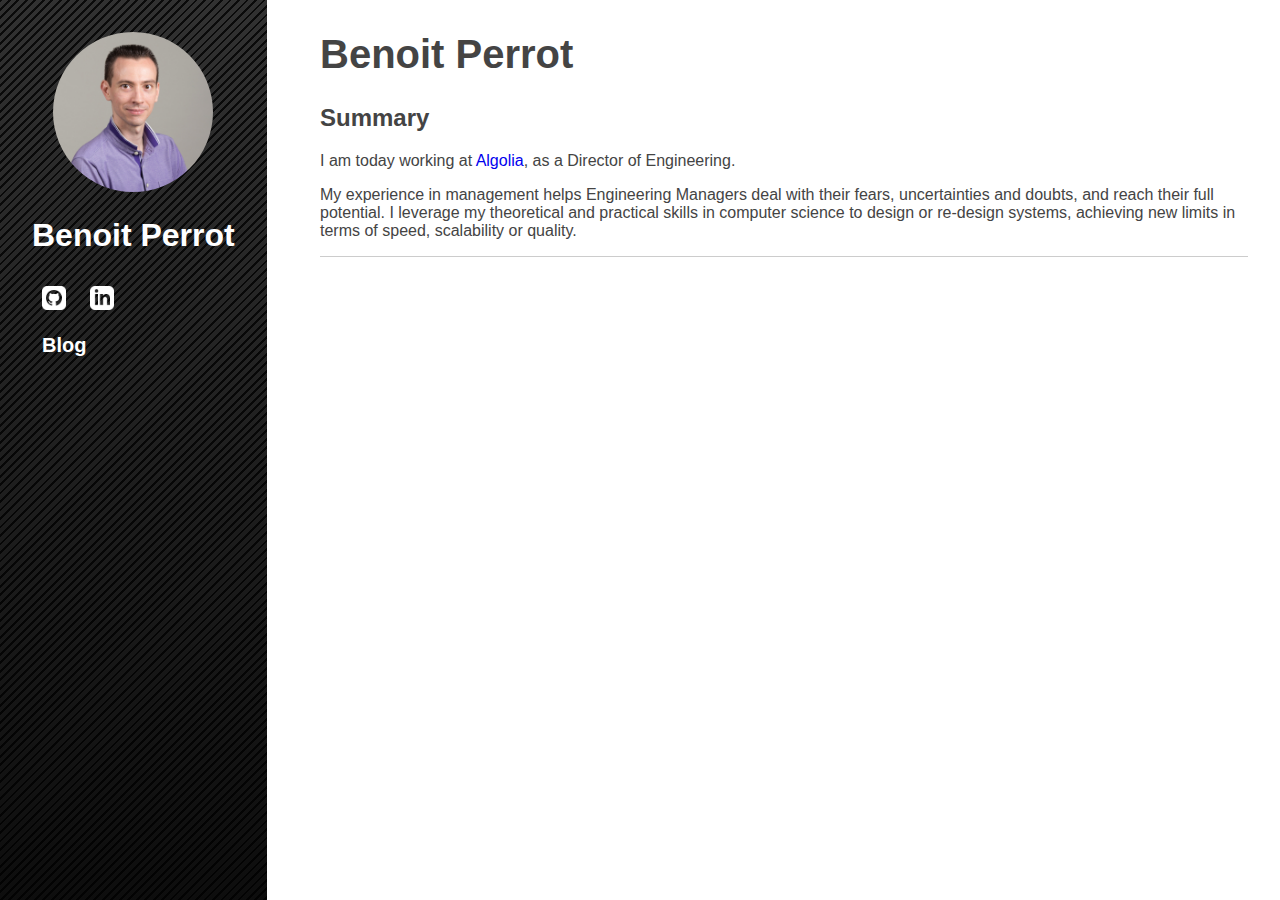
<file: index.html>
<!DOCTYPE html>
<meta name="viewport" content="width=device-width, initial-scale=1.0" />
<link href="/theme.css" rel="stylesheet" type="text/css" />
<title>Benoit Perrot</title>

<header>
  <a href="/index.html#bio">
    <img src="/2017.Benoit_PERROT.jpg" alt="Picture of Benoit Perrot">
    <h1>Benoit Perrot</h1>
  </a>
  <nav>
    <a href="https://github.com/BenoitPerrot/"><img src="/github.png" alt="Github logo" /></a>
    <a href="https://www.linkedin.com/in/benoitperrot/"><img src="/linkedin.png" alt="LinkedIn logo" /></a>
    <h2><a href="/blog/index.html">Blog</a></h2>
  </nav>
</header>

<main>
  <h1><a id="bio"></a>Benoit Perrot</h1>
  <section>
    <h2>Summary</h2>
    <p>I am today working at <a href="https://algolia.com">Algolia</a>, as a Director of Engineering.</p>
    <p>
      My experience in management helps Engineering Managers deal with their fears,
      uncertainties and doubts, and reach their full potential.
      I leverage my theoretical and practical skills in computer science to design or re-design systems,
      achieving new limits in terms of speed, scalability or quality.</p>
  </section>
</main>
</file>
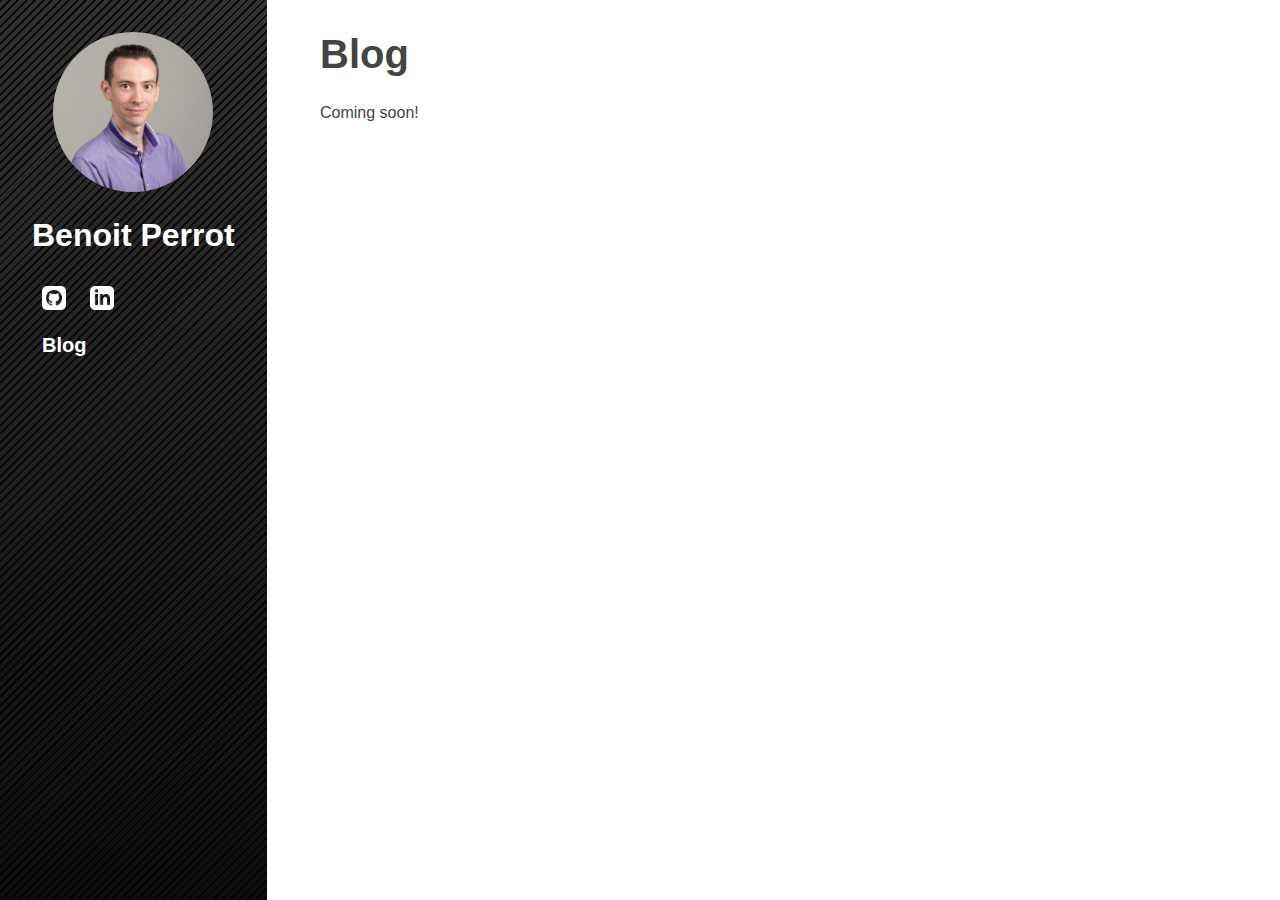
<file: blog/index.html>
<!DOCTYPE html>
<meta name="viewport" content="width=device-width, initial-scale=1.0" />
<link href="/theme.css" rel="stylesheet" type="text/css" />
<title>Benoit Perrot</title>

<header>
  <a href="/index.html#bio">
    <img src="/2017.Benoit_PERROT.jpg" alt="Picture of Benoit Perrot">
    <h1>Benoit Perrot</h1>
  </a>
  <nav>
    <a href="https://github.com/BenoitPerrot/"><img src="/github.png" alt="Github logo" /></a>
    <a href="https://www.linkedin.com/in/benoitperrot/"><img src="/linkedin.png" alt="LinkedIn logo" /></a>
    <h2><a href="/blog/index.html">Blog</a></h2>
  </nav>
</header>

<main>
  <h1><a id="#blog"></a>Blog</h1>
  <p>Coming soon!</p>
</main>
</file>
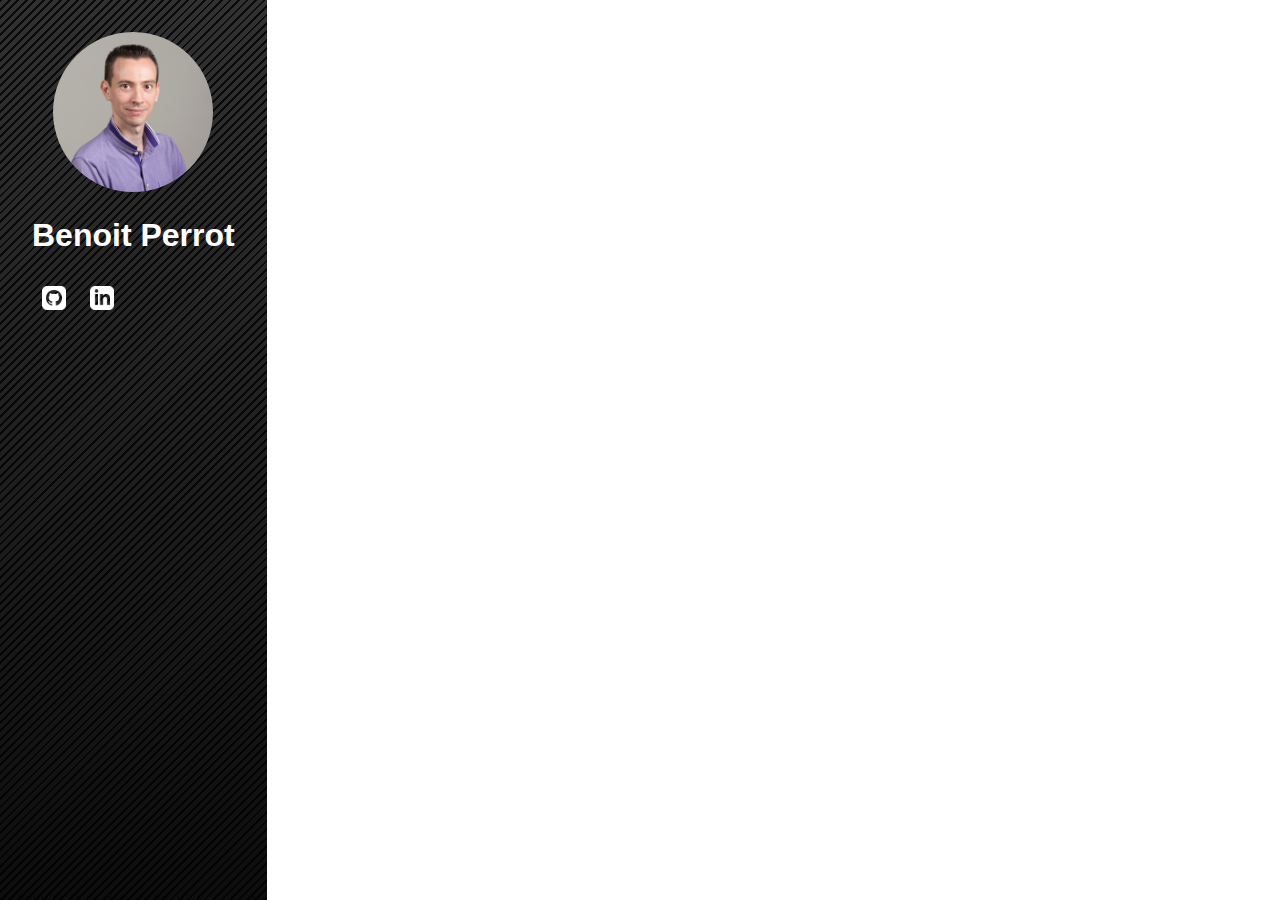
<file: _scripts/prologue.html>
<!DOCTYPE html>
<meta name="viewport" content="width=device-width, initial-scale=1.0" />
<link href="/theme.css" rel="stylesheet" type="text/css" />
<title>Benoit Perrot</title>

<header>
  <a href="/index.html#bio">
    <img src="/2017.Benoit_PERROT.jpg" alt="Picture of Benoit Perrot">
    <h1>Benoit Perrot</h1>
  </a>
  <nav>
    <a href="https://github.com/BenoitPerrot/"><img src="/github.png" alt="Github logo" /></a>
    <a href="https://www.linkedin.com/in/benoitperrot/"><img src="/linkedin.png" alt="LinkedIn logo" /></a>
  </nav>
</header>
</file>
<file: theme.css>
html, body {
  margin: 0;
  font-family: sans-serif;
}

a {
  text-decoration: none;
}

header {
  position: fixed;
  top: 0;
  left: 0;
  background-color: #0b0b0b;
  background-image:
    linear-gradient(
      to bottom,
      #0001,
      #000c
    ),
    repeating-linear-gradient(
    135deg,
    #0b0b0b,
    #0b0b0b 2px,
    #353535 2px,
    #353535 6px
  );
  display: flex;
  flex-direction: column;
  height: 100%;
  padding: 2em;
}

header > a {
  text-align: center;
}
header > a img {
  border-radius: 5em;
  max-width: 10em;
}

header h1 {
  color: #fff;
}

header nav a {
  color: white;
  padding: 10px;
  display: inline-block;
}

header nav h2 {
  font-size: 15pt;
  margin-top: 0;
}

header nav img {
  width: 1.5em;
}

main {
  margin: 2em 2em 2em 20em;
}

@media only screen and (max-width: 768px) {
  body {
    padding: 0;
  }

  header {
    position: relative;
    height: auto;
    width: auto;
    padding-bottom: 1em;
    align-items: center;
  }

  header nav h2 {
    text-align: center;
  }

  main {
    margin: 2em;
    width: auto;
  }
}

main {
  color: #444;
}

main h1 {
  font-size: 40px;
}

main section {
  border-bottom: solid 1px #ccc;
}
</file>
